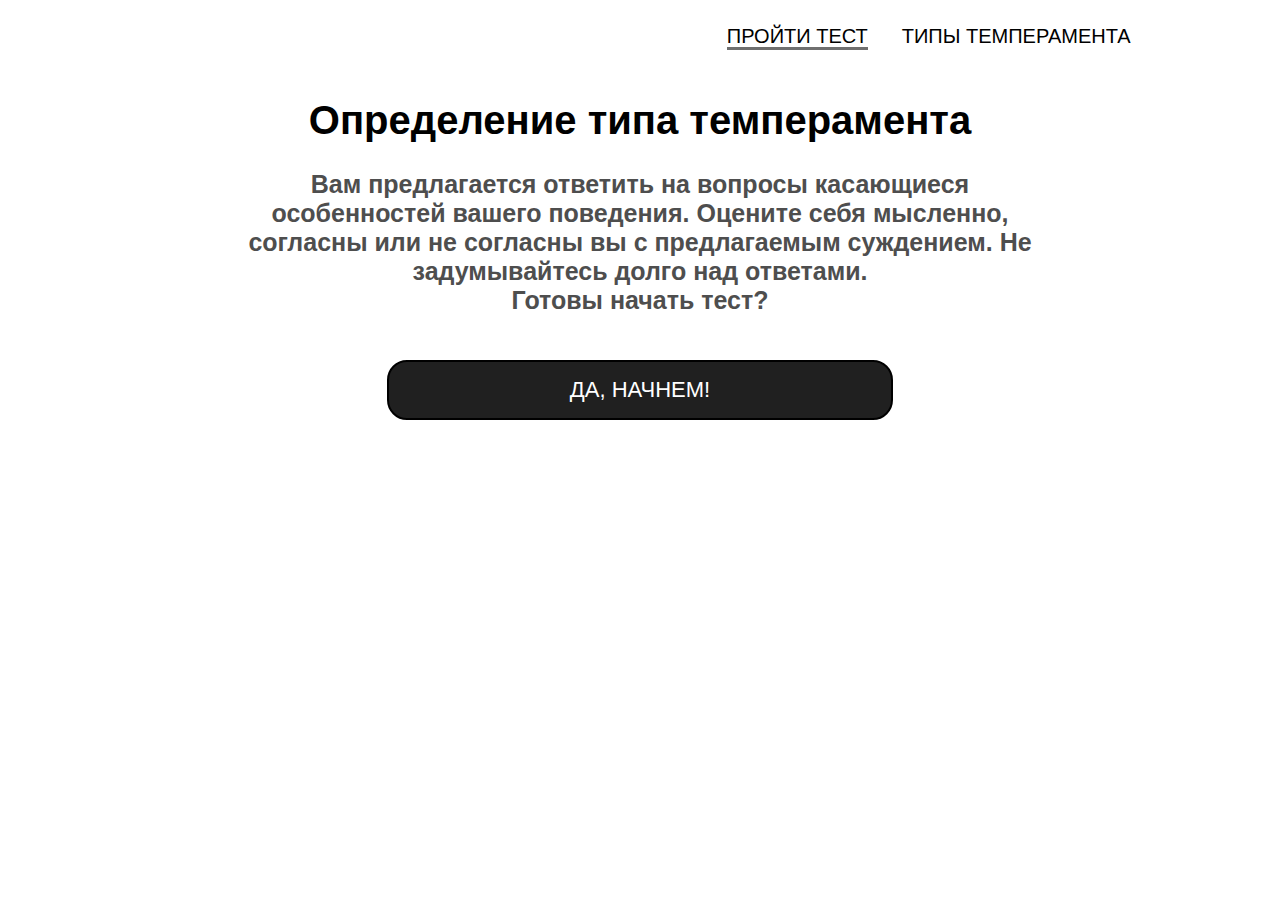
<file: index.html>
﻿<!DOCTYPE html>
<html lang="ru">
<head>
    <meta charset="UTF-8">
    <meta name="viewport" content="width=device-width, initial-scale=1.0">
    <meta http-equiv="X-UA-Compatible" content="ie=edge">
    <title>Тест</title>
    <link rel="stylesheet" href="css/main.css">
    <script src="js/script.js"></script>
</head>

<body>
    <header>
        <nav>
            <a href="" class="active-page-buttun">Пройти тест</a>
            <a href="infopage.html">Типы темперамента</a>
        </nav>
        <h1>Определение типа темперамента</h1>
    </header>
    <section class="question" id="textContainer">
        <h2 class="text" id="text">
            Вам предлагается ответить на вопросы касающиеся особенностей вашего поведения. Оцените себя мысленно, согласны или не согласны вы с предлагаемым суждением. Не задумывайтесь долго над ответами.
            <br>Готовы начать тест?
        </h2>
    </section>
    <section class="buttons" id="buttons">
        <input id="startButton" type="button" value="Да, начнем!" onclick="startTest();">
    </section>
</body>

</html>
</file>
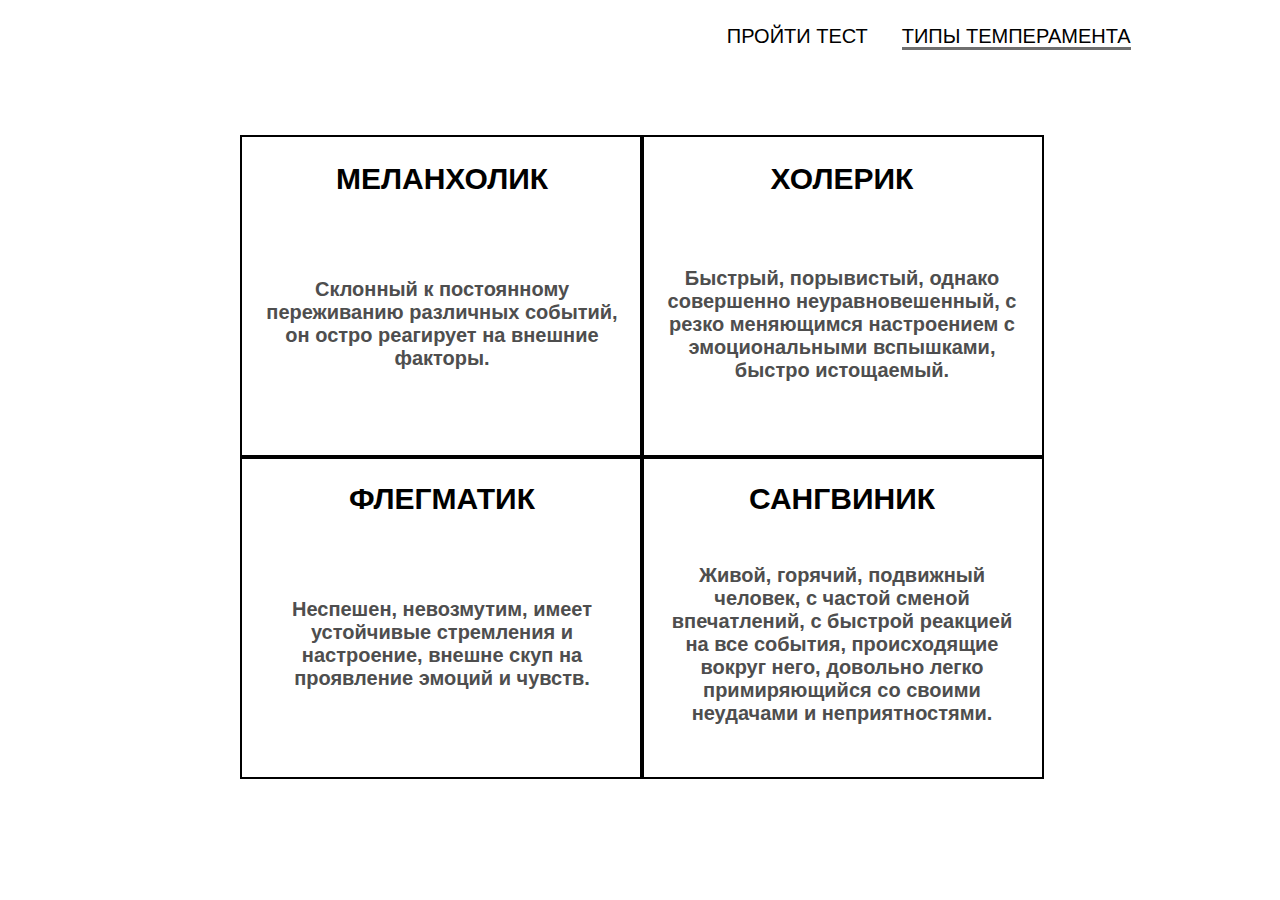
<file: infopage.html>
﻿<!DOCTYPE html>
<html lang="ru">
<head>
    <meta charset="UTF-8">
    <meta name="viewport" content="width=device-width, initial-scale=1.0">
    <meta http-equiv="X-UA-Compatible" content="ie=edge">
    <title>Тест</title>
    <link rel="stylesheet" href="css/infopage.css">
    <script src="js/script.js"></script>
</head>
<body>
    <header>
        <nav>
            <a href="index.html">Пройти тест</a>
            <a href="" class="active-page-buttun">Типы темперамента</a>
        </nav>
    </header>
    <section class="containers">
        <a href="" class="container-top-left">
            <h2>Меланхолик</h2>
            <h4>Склонный к постоянному переживанию различных событий, он остро реагирует на внешние факторы.</h4>
        </a>
        <a href="" class="container-top-right">
            <h2>Холерик</h2>
            <h4>Быстрый, порывистый, однако совершенно неуравновешенный, с резко меняющимся настроением с эмоциональными вспышками, быстро истощаемый.</h4>
        </a>
        <a href="" class="container-bottom-left">
            <h2>Флегматик</h2>
            <h4>Неспешен, невозмутим, имеет устойчивые стремления и настроение, внешне скуп на проявление эмоций и чувств.</h4>
        </a>
        <a href="" class="container-bottom-right">
            <h2>Сангвиник</h2>
            <h4>Живой, горячий, подвижный человек, с частой сменой впечатлений, с быстрой реакцией на все события, происходящие вокруг него, довольно легко примиряющийся со своими неудачами и неприятностями.</h4>
        </a>
    </section>
</body>
</html>
</file>
<file: css/main.css>
header{
    /*height: 200px;*/
}

/*#region nav*/
header nav{
    vertical-align: top;
    text-align: right;
    margin-right: 10%;
    margin-top: 25px;
}

nav a {
    font-family: Arial, Helvetica, sans-serif;
    font-size: 20px;
    text-transform: uppercase;
    margin: 15px;
    text-decoration: none;
    color: black;
    border-bottom: solid;
    border-bottom-color: white;
    transition-duration: .3s;
}

nav a:hover {
    padding: 5px;
    border-bottom-color: black;
    border-bottom-width: 5px;
}

nav a:active{
    
}

.active-page-buttun {
    border-bottom: solid;
    border-bottom-color: rgb(111, 111, 111);
}
/*#endregion*/

/*#region test page*/
header h1{
    font-size: 40px;
    text-align: center;
    margin-top: 50px;
    font-family: Arial, Helvetica, sans-serif;
}    

section{
    display: block;
}

.question{
    height: 170px;
    margin-top: 20px;
    margin-left: 19%;
    width: 62%;
}

.question h2{
    font-family: Arial, Helvetica, sans-serif;
    font-size: 25px;
    text-align: center;
    color: rgb(78, 78, 78);
    vertical-align: central;
}

b{
    color: black;
    font-size: 28px;
}

.buttons{
    margin-top: 20px;
    height: 60px;
}

.buttons input{
    margin-left: 30%;
    margin-right: 30%;
    width: 40%;
    height: 100%;
    text-transform: uppercase;
    font-size: 22px;
    font-family: Arial, Helvetica, sans-serif;
    background: rgb(32, 32, 32);
    border: 2px solid black;
    border-color: black;
    color: white;
    border-radius: 20px;
    outline: none;
    transition: .5s;
}

.buttons input:hover{
    background: white;
    color: black;
}

.buttons input:active{
    background: rgb(236, 255, 65);
    color: black;
}
 /*#endregion*/

.text a {
    text-decoration: none;
    color: black;
    font-size: 28px;
}

@media screen and (min-width:200px) and (max-width:1024px) {
header{
}

/*#region nav*/
header nav{
    vertical-align: top;
    text-align: right;
    margin-right: 10%;
    margin-top: 25px;
}

nav a {
    font-family: Arial, Helvetica, sans-serif;
    font-size: 20px;
    text-transform: uppercase;
    margin: 15px;
    text-decoration: none;
    color: black;
    border-bottom: solid;
    border-bottom-color: white;
    transition-duration: .3s;
}

nav a:hover {
    padding: 5px;
    border-bottom-color: black;
    border-bottom-width: 5px;
}

nav a:active{
    
}

.active-page-buttun {
    border-bottom: solid;
    border-bottom-color: rgb(111, 111, 111);
}
/*#endregion*/

/*#region test page*/
header h1{
    font-size: 40px;
    text-align: center;
    margin: 50px;
    font-family: Arial, Helvetica, sans-serif;
}    

section{
    display: block;
}

.question{
    height: 380px;
    margin-top: 20px;
    width: 90%;
    margin-left: 5%;
}

.question h2{
    font-family: Arial, Helvetica, sans-serif;
    font-size: 25px;
    text-align: center;
    color: rgb(78, 78, 78);
    vertical-align: central;
}

b{
    color: black;
    font-size: 28px;
}

.buttons{
    margin-top: 20px;
    height: 60px;
}

.buttons input{
    margin-left: 30%;
    margin-right: 30%;
    width: 40%;
    height: 100%;
    text-transform: uppercase;
    font-size: 22px;
    font-family: Arial, Helvetica, sans-serif;
    background: rgb(32, 32, 32);
    border-color: black;
    color: white;
    border-radius: 20px;
    outline: none;
    transition: .5s;
}

.buttons input:hover{
    background: white;
    color: black;
}

.buttons input:active{
    background: rgb(236, 255, 65);
    color: black;
}
 /*#endregion*/

.text a {
    text-decoration: none;
    color: black;
    font-size: 28px;
}

}
</file>
<file: css/infopage.css>
header{
    height: 50px;
}

/*#region nav*/
header nav{
    vertical-align: top;
    text-align: right;
    margin-right: 10%;
    margin-top: 25px;
}

nav a {
    font-family: Arial, Helvetica, sans-serif;
    font-size: 20px;
    text-transform: uppercase;
    margin: 15px;
    text-decoration: none;
    color: black;
    border-bottom: solid;
    border-bottom-color: white;
    transition-duration: .3s;
}

nav a:hover {
    padding: 5px;
    border-bottom-color: black;
    border-bottom-width: 5px;
}

nav a:active{
    
}

.active-page-buttun {
    border-bottom: solid;
    border-bottom-color: rgb(111, 111, 111);
}
/*#endregion*/

/*#region test page*/
header h1{
    font-size: 40px;
    text-align: center;
    margin: 50px;
    font-family: Arial, Helvetica, sans-serif;
}    

.question{
    margin-top: 20px;
    margin-left: 19%;
    width: 62%;
    height: 150px;
}

.question h2{
    font-family: Arial, Helvetica, sans-serif;
    font-size: 25px;
    text-align: center;
    color: rgb(78, 78, 78);
    vertical-align: central;
}

b{
    color: black;
    font-size: 28px;
}

.buttons{
    margin-top: 20px;
    margin-left: 30%;
    width: 40%;
    height: 60px;
}

.buttons input{
    margin-left: 30%;
    margin-right: 30%;
    width: 40%;
    height: 100%;
    text-transform: uppercase;
    font-size: 22px;
    font-family: Arial, Helvetica, sans-serif;
    background: rgb(32, 32, 32);
    border: 1%;
    border-color: black;
    color: white;
    border-radius: 20px;
    outline: none;
    transition: .5s;
}

.buttons input:hover{
    background: white;
    color: black;
}

.buttons input:active{
    background: rgb(236, 255, 65);
    color: black;
}
 /*#endregion*/

.containers{
    width: 1000px;
    height: 800px;
    position: absolute;
    top: 55px;
    left: 50%;
    margin-right: -50%;
    transform: translate(-50%, -0%);
    padding: 0;
}

.containers a{
    width: 400px;
    height: 320px;
    margin: 0;
    padding: 0;
    font-family: Arial, Helvetica, sans-serif;
    font-size: 20px;
    text-align: center;
    text-decoration: none;
    color: black;
    border: solid 2px black;
    transition: .5s;
}

a h2 {
    text-transform: uppercase;
}

a h4 {
    width: 90%;
    position: absolute;
    top: 50%;
    left: 50%;
    margin-right: -50%;
    transform: translate(-50%, -50%);
    padding: 0;
    color: rgb(78, 78, 78);
    font-size: 20px;
}

/*.container-top-left h4{
    margin: 5%;
}

.container-top-right h4 {
    margin: 5%;
}

.container-bottom-left h4 {
    margin: 5%;
}

.container-bottom-right h4 {
    margin: 5%;
}*/

.container-top-left {
    position: absolute;
    top: 10%;
    left: 10%;
    padding: 0;
}

.container-top-left:hover {
    top: 8%;
    left: 8%;
}

.container-top-right {
    position: absolute;
    top: 10%;
    left: 50%;
    padding: 0;
}

.container-top-right:hover {
    top: 8%;
    left: 52%;
}

.container-bottom-left {
    position: absolute;
    top: 50%;
    left: 10%;
    padding: 0;
}

.container-bottom-left:hover {
    top: 52%;
    left: 8%;
}

.container-bottom-right {
    position: absolute;
    top: 50%;
    left: 50%;
    padding: 0;
}

.container-bottom-right:hover {
    top: 52%;
    left: 52%;
}
</file>
